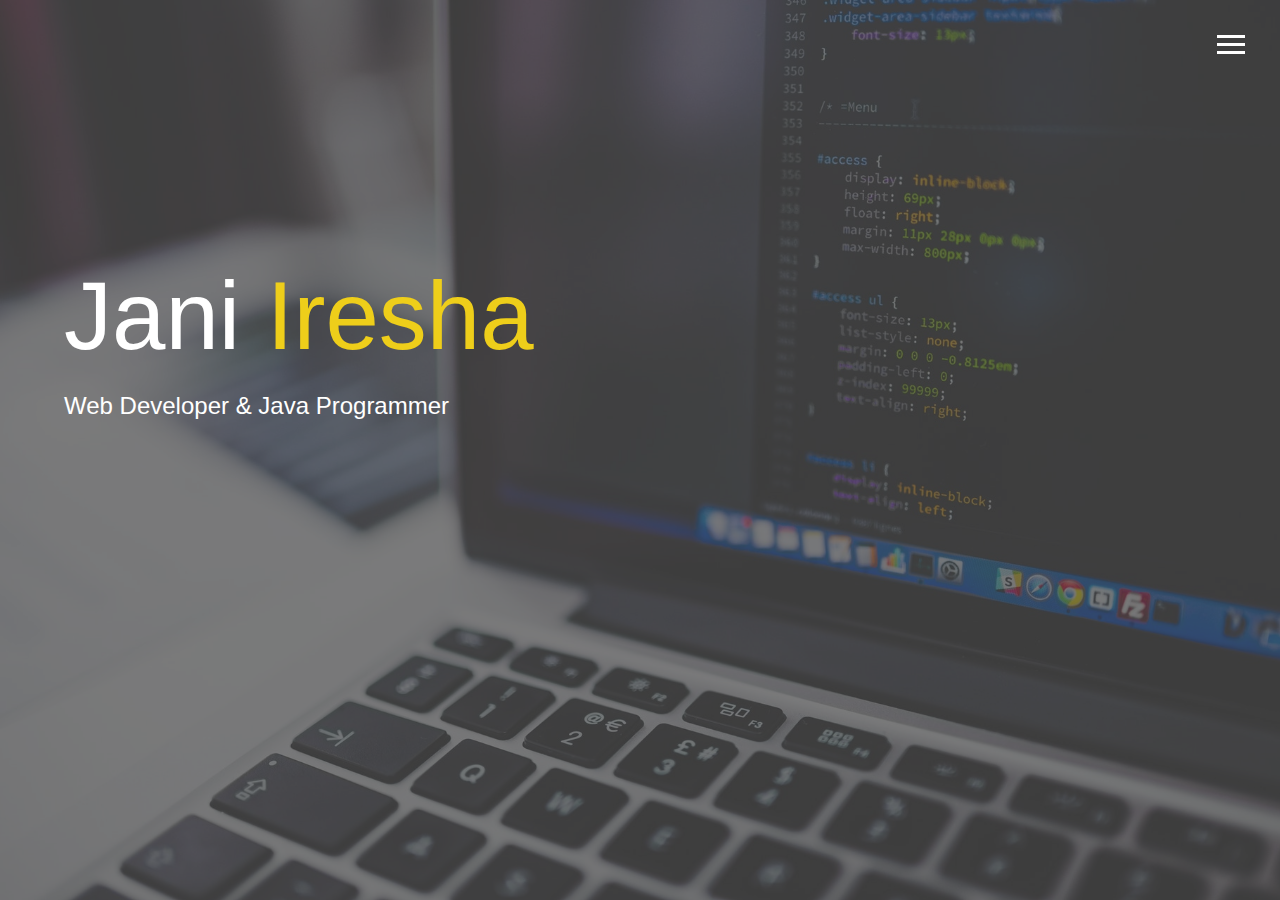
<file: index.html>
<!DOCTYPE html>
<html lang="en">

<head>
  <meta charset="UTF-8" />
  <meta name="viewport" content="width=device-width, initial-scale=1.0" />
  <meta http-equiv="X-UA-Compatible" content="ie=edge" />
  <title>Lance Balzart | Portfolio</title>
  <link rel="stylesheet" href="style.css" />
  <link rel="stylesheet" href="https://use.fontawesome.com/releases/v5.5.0/css/all.css" integrity="sha384-B4dIYHKNBt8Bc12p+WXckhzcICo0wtJAoU8YZTY5qE0Id1GSseTk6S+L3BlXeVIU"
    crossorigin="anonymous" />
</head>

<body id="bg-img">
  <div class="overlay"></div>
  <header>
    <div class="hamburger">
      <div class="hamburger-line"></div>
      <div class="hamburger-line"></div>
      <div class="hamburger-line"></div>
    </div>

    <nav class="menu">
      <div class="menu-branding">
        <div class="portrait"></div>
      </div>
      <ul class="menu-nav">
        <li class="nav-item">
          <a href="index.html" class="nav-link">Home</a>
        </li>
        <li class="nav-item">
          <a href="about.html" class="nav-link">About Me</a>
        </li>
        <li class="nav-item"><a href="work.html" class="nav-link">Work</a>
        </li>
        <li class="nav-item"><a href="contact.html" class="nav-link">Contact</a>
        </li>
      </ul>
    </nav>
  </header>

  <main id="home">
    <h1 class="lg-heading">
      Jani <span class="text-secondary">Iresha</span>
    </h1>
    <h2 class="small-heading">Web Developer & Java Programmer</h2>
    <div class="icons">


      <a href="https://www.instagram.com/?hl=en" target="_blank"><i class="fab fa-instagram fa-2x"></i></a>
      <a href="https://github.com/new" target="_blank"><i class="fab fa-github fa-2x"></i></a>
    </div>
  </main>
  <script src="app.js"></script>
</body>

</html>
</file>
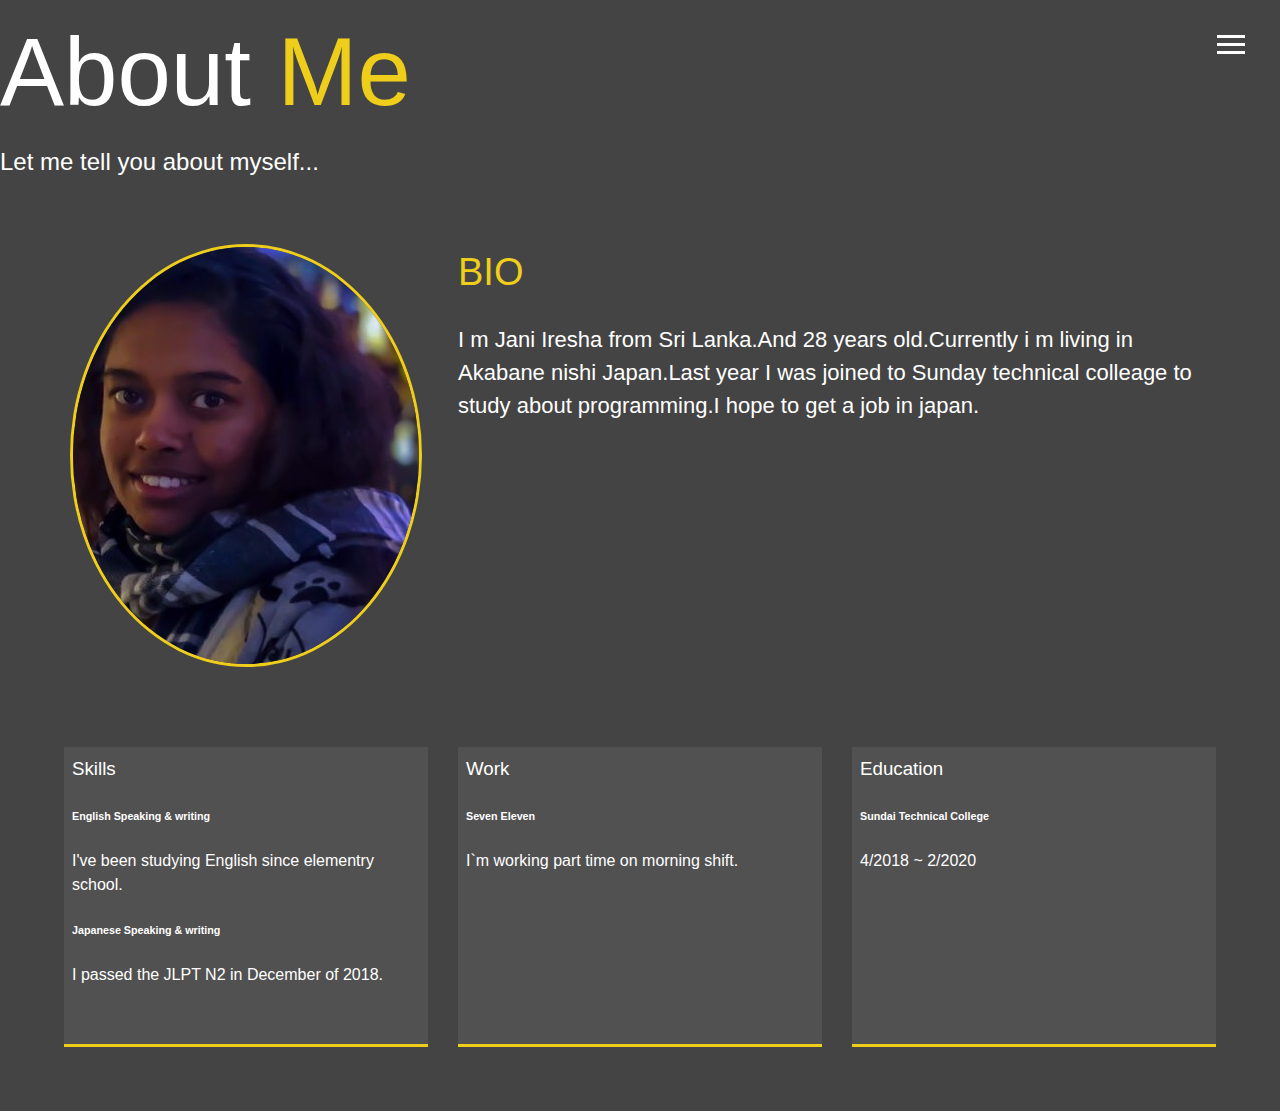
<file: about.html>
<!DOCTYPE html>
<html lang="en">

<head>
  <meta charset="UTF-8" />
  <meta name="viewport" content="width=device-width, initial-scale=1.0" />
  <meta http-equiv="X-UA-Compatible" content="ie=edge" />
  <!-- change -->
  <title>About Me</title>
  <link rel="stylesheet" href="style.css" />
  <link rel="stylesheet" href="https://use.fontawesome.com/releases/v5.5.0/css/all.css" integrity="sha384-B4dIYHKNBt8Bc12p+WXckhzcICo0wtJAoU8YZTY5qE0Id1GSseTk6S+L3BlXeVIU"
    crossorigin="anonymous" />
</head>

<body>
  <div class="overlay"></div>
  <header>
    <div class="hamburger">
      <div class="hamburger-line"></div>
      <div class="hamburger-line"></div>
      <div class="hamburger-line"></div>
    </div>

    <nav class="menu">
      <div class="menu-branding">
        <div class="portrait"></div>
      </div>
      <ul class="menu-nav">
        <li class="nav-item">
          <a href="index.html" class="nav-link">Home</a>
        </li>
        <li class="nav-item">
          <a href="about.html" class="nav-link">About Me</a>
        </li>
        <li class="nav-item"><a href="work.html" class="nav-link">Work</a></li>
        <li class="nav-item"><a href="contact.html" class="nav-link">Contact</a></li>
      </ul>
    </nav>
  </header>
  <h1 class="lg-heading">
    About <span class="text-secondary">Me</span>
  </h1>
  <h2 class="small-heading">Let me tell you about myself...</h2>
  <main id="about-info">

    <img src="./portrait.jpg" alt="" class="bio-img">

    <div class="bio">
      <h3 class="text-secondary bio-title">BIO</h3>
      <p>I m Jani Iresha from Sri Lanka.And 28 years old.Currently i m living in Akabane nishi Japan.Last year I was joined
        to Sunday technical colleage to study about programming.I hope to get a job in japan.
      </p>
    </div>

    <div class="job job-1">
      <h3 class="me-info">Skills</h3>
      <h6>English Speaking & writing</h6>
      <p>I've been studying English since elementry school.</p>
      <h6>Japanese Speaking & writing</h6>
      <p>I passed the JLPT N2 in December of 2018.</p>
    </div>

    <div class="job job-2">
      <h3 class="me-info">Work</h3>
      <h6>Seven Eleven</h6>
      <p>I`m working part time on morning shift.</p>

    </div>

    <div class="job job-3">
      <h3 class="me-info">Education</h3>
      <h6>Sundai Technical College</h6>
      <p>4/2018 ~ 2/2020</p>



    </div>
  </main>
  <script src="app.js"></script>
</body>

</html>
</file>
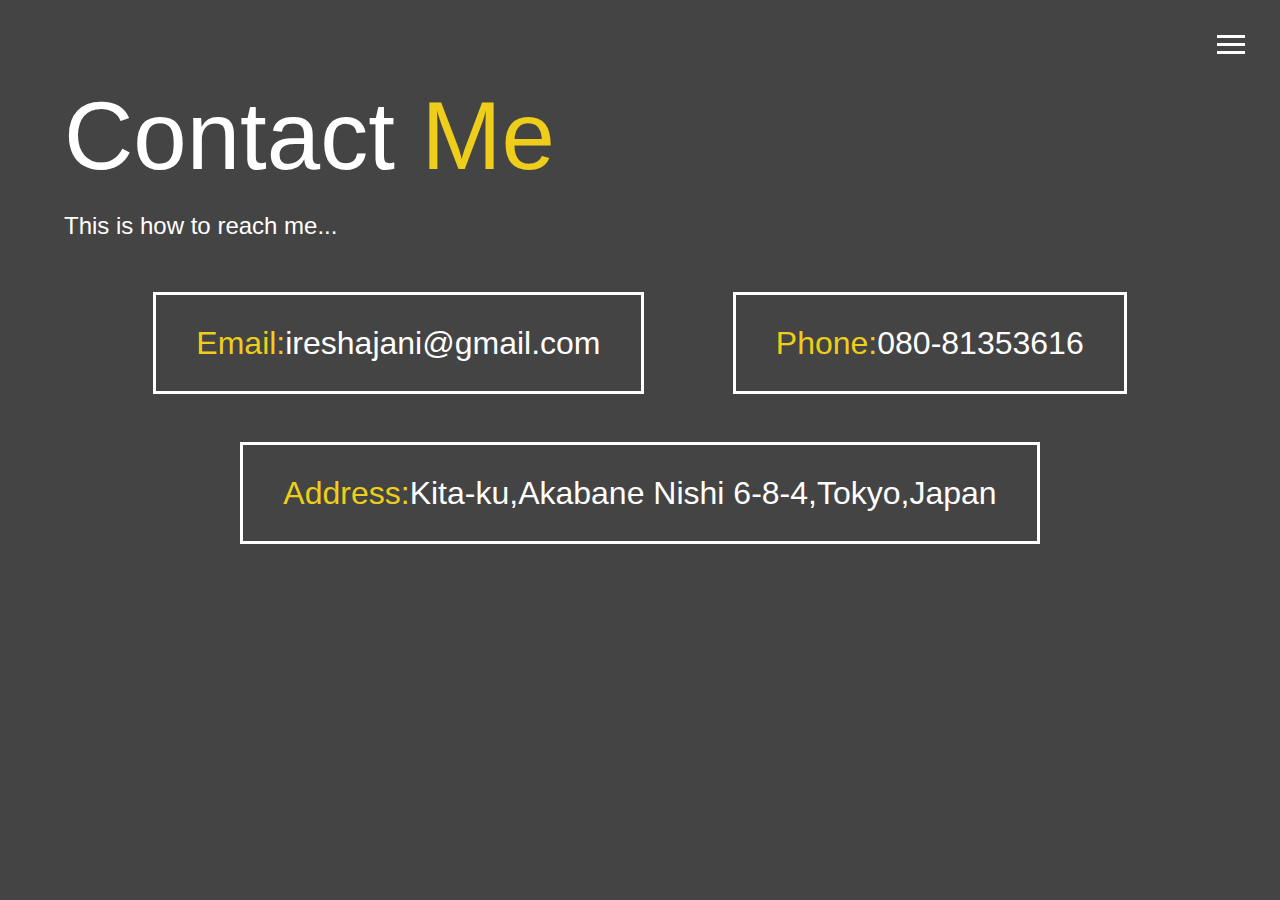
<file: contact.html>
<!DOCTYPE html>
<html lang="en">

<head>
    <meta charset="UTF-8" />
    <meta name="viewport" content="width=device-width, initial-scale=1.0" />
    <meta http-equiv="X-UA-Compatible" content="ie=edge" />
    <!-- change -->
    <title>About Me</title>
    <link rel="stylesheet" href="style.css" />
    <link rel="stylesheet" href="https://use.fontawesome.com/releases/v5.5.0/css/all.css" integrity="sha384-B4dIYHKNBt8Bc12p+WXckhzcICo0wtJAoU8YZTY5qE0Id1GSseTk6S+L3BlXeVIU"
        crossorigin="anonymous" />
</head>

<body>
    <div class="overlay"></div>
    <header>
        <div class="hamburger">
            <div class="hamburger-line"></div>
            <div class="hamburger-line"></div>
            <div class="hamburger-line"></div>
        </div>

        <nav class="menu">
            <div class="menu-branding">
                <div class="portrait"></div>
            </div>
            <ul class="menu-nav">
                <li class="nav-item">
                    <a href="index.html" class="nav-link">Home</a>
                </li>
                <li class="nav-item">
                    <a href="about.html" class="nav-link">About Me</a>
                </li>
                <li class="nav-item"><a href="work.html" class="nav-link">Work</a>
                </li>
                <li class="nav-item"><a href="contact.html" class="nav-link">Contact</a></li>
            </ul>
        </nav>
    </header>
    <main id="about">
        <h1 class="lg-heading">
            Contact <span class="text-secondary">Me</span>
        </h1>
        <h2 class="small-heading">This is how to reach me...</h2>
        <div class="boxes">
            <div><span class="text-secondary">Email:</span>ireshajani@gmail.com</div>

            <div><span class="text-secondary">Phone:</span>080-81353616</div>

            <div><span class="text-secondary">Address:</span>Kita-ku,Akabane Nishi 6-8-4,Tokyo,Japan</div>
        </div>
        </div>
        </div>


    </main>
    <script src="app.js"></script>
</body>

</html>
</file>
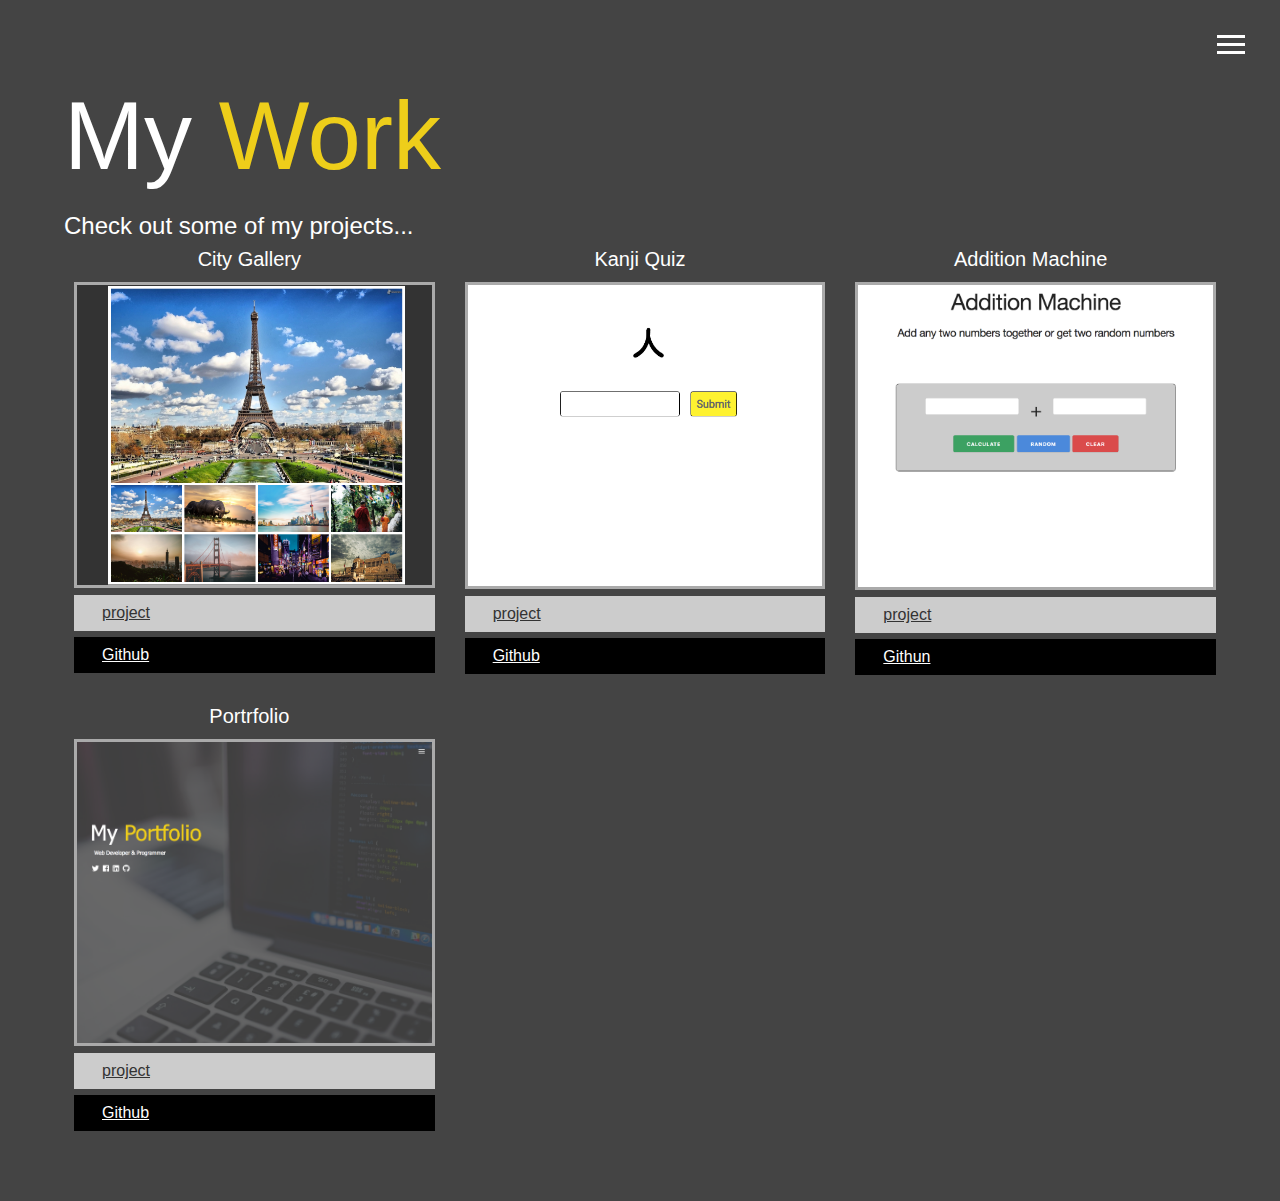
<file: work.html>
<!DOCTYPE html>
<html lang="en">

<head>
    <meta charset="UTF-8" />
    <meta name="viewport" content="width=device-width, initial-scale=1.0" />
    <meta http-equiv="X-UA-Compatible" content="ie=edge" />
    <!-- change -->
    <title>About Me</title>
    <link rel="stylesheet" href="style.css" />
    <link rel="stylesheet" href="https://use.fontawesome.com/releases/v5.5.0/css/all.css" integrity="sha384-B4dIYHKNBt8Bc12p+WXckhzcICo0wtJAoU8YZTY5qE0Id1GSseTk6S+L3BlXeVIU"
        crossorigin="anonymous" />
</head>

<body>
    <div class="overlay"></div>
    <header>
        <div class="hamburger">
            <div class="hamburger-line"></div>
            <div class="hamburger-line"></div>
            <div class="hamburger-line"></div>
        </div>

        <nav class="menu">
            <div class="menu-branding">
                <div class="portrait"></div>
            </div>
            <ul class="menu-nav">
                <li class="nav-item">
                    <a href="index.html" class="nav-link">Home</a>
                </li>
                <li class="nav-item">
                    <a href="about.html" class="nav-link">About Me</a>
                </li>
                <li class="nav-item"><a href="work.html" class="nav-link">Work</a>
                </li>
                <li class="nav-item"><a href="contact.html" class="nav-link">Contact</a></li>
            </ul>
        </nav>
    </header>
    <main id="about">
        <h1 class="lg-heading">
            My <span class="text-secondary">Work</span>
        </h1>
        <h2 class="small-heading">Check out some of my projects...</h2>
        <div class="projects">
            <div class="item">
                <div class="projects-title">City Gallery</div>
                <a href="#"><img src="Project1.png" alt=""></a>
                <a href=""></a>
                <a href="https://janiiresha.github.io/city-gallery/" class="work-btn btn-light"><i class="fas fa-eye"></i>project</a>
                <a href="https://github.com/janiiresha/city-gallery" class="work-btn btn-dark"><i class="fab fa-github"></i>Github</a>


            </div>

            <div class="item">
                <div class="projects-title">Kanji Quiz</div>
                <a href="https://janiiresha.github.io/Kanji-Quiz/"><img src="Project2.png" alt=""></a>
                <a href="https://github.com/janiiresha/city-gallery"></a>
                <a href="https://janiiresha.github.io/Kanji-Quiz/" class="work-btn btn-light"><i class="fas fa-eye"></i>project</a>
                <a href="https://github.com/janiiresha/city-gallery" class="work-btn btn-dark"><i class="fab fa-github"></i>Github</a>


            </div>

            <div class="item">
                <div class="projects-title">Addition Machine</div>
                <a href="https://janiiresha.github.io/Addition---Machine/."><img src="Project3.png" alt=""></a>
                <a href="https://github.com/janiiresha/Addition-Machine."></a>
                <a href="https://janiiresha.github.io/Addition---Machine/." class="work-btn btn-light"><i class="fas fa-eye"></i>project</a>
                <a href="https://github.com/janiiresha/Addition-Machine." class="work-btn btn-dark"><i class="fab fa-github"></i>Githun</a>


            </div>

            <div class="item">
                <div class="projects-title">Portrfolio</div>
                <a href=" https://janiiresha.github.io/my-portfo-io/."><img src="Project4.png" alt=""></a>
                <a href="https://github.com/janiiresha/my-portfo-io"></a>
                <a href="https://janiiresha.github.io/my-portfo-io/" class="work-btn btn-light"><i class="fas fa-eye"></i>project</a>
                <a href="https://github.com/janiiresha/my-portfo-io" class="work-btn btn-dark"><i class="fab fa-github"></i>Github</a>


            </div>



        </div>

    </main>
    <script src="app.js"></script>
</body>

</html>
</file>
<file: style.css>
* {
    box-sizing: border-box;
}
body {
  background-color: #444;
  color: white;
  height: 100%;
  margin: 0;
  font-family: "Segoe UI", Tahoma, Geneva, Verdana, sans-serif;
  line-height: 1.5;
}
h1,
h2,
h3 {
  margin: 0;
  font-weight: 400;
}
.lg-heading {
  font-size: 6rem;
}
.text-secondary {
  color: #eece1a;
}
.sm-heading {
  margin-bottom: 2rem;
  padding: 0.2rem 1rem;
}
a {
  color: white;
}
header {
  position: fixed;
  z-index: 2;
  width: 100%;
}
main {
  padding: 4rem;
  height: 100%;
}
.icons {
  margin-top: 1rem;
}
.icons a {
  padding: 0.4rem;
}
.icons a:hover {
  color: #eece1a;
  transition: all 0.7s ease-out;
}
#home {
  overflow: hidden;
}
#home h1 {
  margin-top: 20vh;
}
#bg-img {
  background-image: url(background.jpg);
  background-attachment: fixed;
  background-size: cover;
}
.overlay {
  position: absolute;
  background: rgba(68, 68, 68, 0.7);
  top: 0;
  right: 0;
  width: 100%;
  height: 100%;
  z-index: -1;
}
/* HAMBURGER */
.hamburger-line {
  width: 28px;
  height: 3px;
  background: #fff;
  margin-bottom: 5px;
}
.hamburger {
  position: absolute;
  top: 35px;
  right: 35px;
  cursor: pointer;
  transition: all 0.6s ease-out;
  z-index: 4;
}
.close {
  transform: rotate(180deg);
}
.menu {
  visibility: hidden;
  width: 100%;
  top: 0;
  position: fixed;
}
.show {
  visibility: visible;
}
.menu-branding,
.menu-nav {
  display: flex;
  flex-flow: column wrap;
  width: 50%;
  justify-content: center;
  align-items: center;
  height: 100vh;
  float: left;
  overflow: hidden;
}

.menu-nav{
  margin: 0;
  padding: 0;
  background: #333;
  list-style: none;

}
.menu .nav-link{
  display: inline-block;
  position: relative;
  font-size: 30px;
  text-transform: uppercase;
  padding: 16px;
  text-decoration: none;
  font-weight: 400;
}
.nav-link:hover{
  color: #eece1a;
}
.menu-branding{
  background: #777;

}

.portrait{
  width:300px;
  height: 300px;
  background:url('./portrait.jpg');
  border-radius: 50%;
  border: 3px solid #eece1a;

}
/* ABOUT PAGE */

#about-info {
  display:grid;
  grid-gap: 30px;
  grid-template-areas:
  "bioimage bio bio"
  "job1 job2 job3";
  grid-template-columns: repeat(3, 1fr);
}
#about{
  max-width: 1440px;
  margin: auto;
}
.bio-title{
  font-size: 38px;

}
.bio-img{
  grid-area: bioimage;
  margin: auto;
  border-radius: 50%;
  border: 3px solid #eece1a;

}
.bio{
  grid-area: bio;
  font-size: 22px;

}
.job{
  margin-top: 50px;
  background:#515151;
  padding: 0.5rem;
  border-bottom: 3px solid #eece1a;
  min-height: 300px;

}
.job-1{
  grid-area: job1;
}

.job-2{
  grid-area: job2;
}

.job-3{
  grid-area: job3;
}

  /* CONTACT PAGE */
 .boxes{
   display: flex;
   justify-content: space-evenly;
   flex-wrap: wrap;
   margin-top: 3rem;
   align-items: center;
 }

 .boxes div{
   font-size: 2rem;
   border:3px solid #fff;
   margin-bottom: 3rem;
   padding: 1.5rem 2.5rem;
   transition:all 0.5s ease-out;

 }
 .boxes div:hover{
   padding:0.5rem 1.5rem;
   background: #eece1a;
   color: #000;
 }
 .boxes div:hover span{
   color: #000;
 }
 
 /* WORK PAGE */
.projects{
  display:grid;
  grid-template-columns: 1fr 1fr 1fr;
  grid-gap:20px;

}
.projects img{
  width:100%;
  border: 3px solid #aaa;

}
.projects-title{
  text-align: center;
  font-size: 20px;
  margin-bottom: 8px;
}

.item a{
  margin-left: 10px;
  display: block;
}
.item i{
  margin: 0 10px;
}
.work-btn{
  padding: 6px 8px;
  margin-bottom: 6px;
}

.work-btn:hover{
  background: #eece1a;
}

.btn-dark{
  background: #000;


}
.btn-light{
  background: #ccc;
  color: #333;

}
@media(max-width:500px){
  main{
    align-items: center;
    text-align: center;

  }
  .lg-heading{
    line-height: 1;
    margin-bottom: 1rem;
  }
  main#home h1{
    margin-top: 10vh;
  }

.menu-nav,
.menu-branding{
  float:none;
  width: 100%;
}
.menu-branding{
  height: 35vh;
}
.menu-nav{
height: 65vh;
}
/* ABOUT ME PAGE */
#about-info{
  grid-template-areas: 
  "bioimage"
  "bio"
  "job1"
  "job2"
  "job3";
  grid-template-columns: 1fr;


 }
 /* WORK PAGE */
 .projects{
   grid-template-columns: 1fr;
 }
 .projects-title{
   font-size: 16px;
 }
 /* CONTACT PAGE */
 .lg-heading{
   font-size: 5rem;
 }
 .boxes div{
   font-size:1.5rem;
   padding: 1rem 2rem;
   
 }
}
</file>
